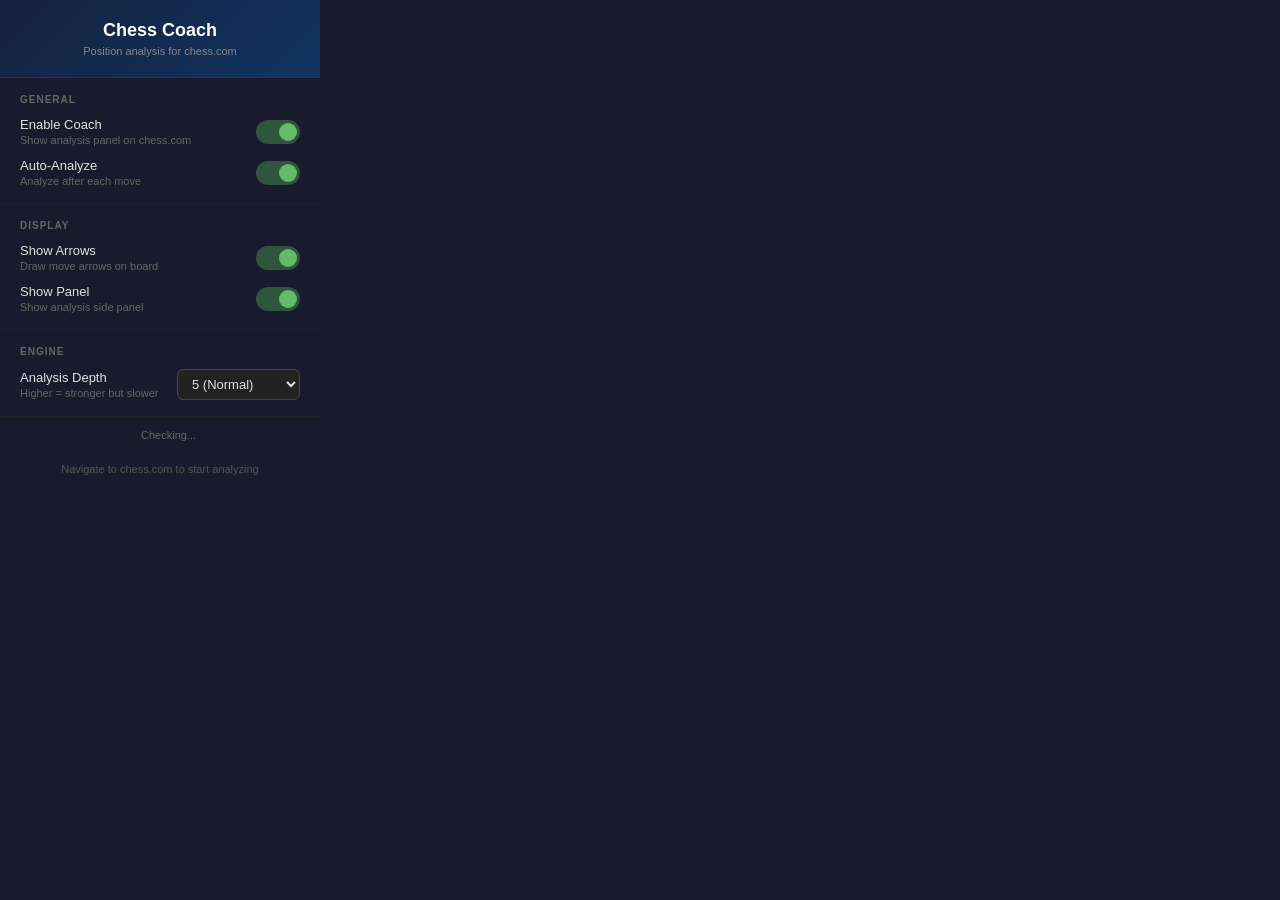
<file: chess-coach-extension/popup.html>
<!DOCTYPE html>
<html>
<head>
  <meta charset="UTF-8">
  <style>
    * { box-sizing: border-box; margin: 0; padding: 0; }

    body {
      width: 320px;
      font-family: -apple-system, BlinkMacSystemFont, 'Segoe UI', Roboto, sans-serif;
      background: #1a1a2e;
      color: #e0e0e0;
      padding: 0;
    }

    .header {
      background: linear-gradient(135deg, #16213e, #0f3460);
      padding: 20px;
      text-align: center;
      border-bottom: 1px solid #333;
    }

    .header h1 {
      font-size: 18px;
      font-weight: 700;
      color: #fff;
      margin-bottom: 4px;
    }

    .header p {
      font-size: 11px;
      color: #888;
    }

    .section {
      padding: 16px 20px;
      border-bottom: 1px solid #222;
    }

    .section-title {
      font-size: 10px;
      text-transform: uppercase;
      letter-spacing: 1px;
      color: #666;
      margin-bottom: 12px;
      font-weight: 600;
    }

    .setting {
      display: flex;
      justify-content: space-between;
      align-items: center;
      margin-bottom: 12px;
    }

    .setting:last-child { margin-bottom: 0; }

    .setting-label {
      font-size: 13px;
      font-weight: 500;
    }

    .setting-desc {
      font-size: 11px;
      color: #666;
      margin-top: 2px;
    }

    .toggle {
      position: relative;
      width: 44px;
      height: 24px;
      flex-shrink: 0;
    }

    .toggle input {
      opacity: 0;
      width: 0;
      height: 0;
    }

    .toggle-slider {
      position: absolute;
      inset: 0;
      background: #333;
      border-radius: 12px;
      cursor: pointer;
      transition: background 0.2s;
    }

    .toggle-slider::before {
      content: '';
      position: absolute;
      height: 18px;
      width: 18px;
      left: 3px;
      bottom: 3px;
      background: #888;
      border-radius: 50%;
      transition: transform 0.2s, background 0.2s;
    }

    .toggle input:checked + .toggle-slider {
      background: rgba(76, 175, 80, 0.4);
    }

    .toggle input:checked + .toggle-slider::before {
      transform: translateX(20px);
      background: #66bb6a;
    }

    select {
      background: #222;
      color: #e0e0e0;
      border: 1px solid #444;
      border-radius: 6px;
      padding: 6px 10px;
      font-size: 13px;
      cursor: pointer;
      outline: none;
    }

    select:focus {
      border-color: #66bb6a;
    }

    .status {
      padding: 12px 20px;
      text-align: center;
      font-size: 11px;
      color: #666;
    }

    .status-dot {
      display: inline-block;
      width: 8px;
      height: 8px;
      border-radius: 50%;
      margin-right: 6px;
      vertical-align: middle;
    }

    .status-dot.active { background: #66bb6a; }
    .status-dot.inactive { background: #f44336; }

    .keyboard-hint {
      padding: 10px 20px 14px;
      text-align: center;
      font-size: 11px;
      color: #555;
    }

    kbd {
      background: #333;
      border: 1px solid #444;
      border-radius: 4px;
      padding: 2px 6px;
      font-size: 10px;
      font-family: monospace;
    }
  </style>
</head>
<body>
  <div class="header">
    <h1>Chess Coach</h1>
    <p>Position analysis for chess.com</p>
  </div>

  <div class="section">
    <div class="section-title">General</div>
    <div class="setting">
      <div>
        <div class="setting-label">Enable Coach</div>
        <div class="setting-desc">Show analysis panel on chess.com</div>
      </div>
      <label class="toggle">
        <input type="checkbox" id="enabled" checked>
        <span class="toggle-slider"></span>
      </label>
    </div>
    <div class="setting">
      <div>
        <div class="setting-label">Auto-Analyze</div>
        <div class="setting-desc">Analyze after each move</div>
      </div>
      <label class="toggle">
        <input type="checkbox" id="autoAnalyze" checked>
        <span class="toggle-slider"></span>
      </label>
    </div>
  </div>

  <div class="section">
    <div class="section-title">Display</div>
    <div class="setting">
      <div>
        <div class="setting-label">Show Arrows</div>
        <div class="setting-desc">Draw move arrows on board</div>
      </div>
      <label class="toggle">
        <input type="checkbox" id="showArrows" checked>
        <span class="toggle-slider"></span>
      </label>
    </div>
    <div class="setting">
      <div>
        <div class="setting-label">Show Panel</div>
        <div class="setting-desc">Show analysis side panel</div>
      </div>
      <label class="toggle">
        <input type="checkbox" id="showPanel" checked>
        <span class="toggle-slider"></span>
      </label>
    </div>
  </div>

  <div class="section">
    <div class="section-title">Engine</div>
    <div class="setting">
      <div>
        <div class="setting-label">Analysis Depth</div>
        <div class="setting-desc">Higher = stronger but slower</div>
      </div>
      <select id="depth">
        <option value="3">3 (Fast)</option>
        <option value="4">4 (Quick)</option>
        <option value="5" selected>5 (Normal)</option>
        <option value="6">6 (Deep)</option>
        <option value="7">7 (Very Deep)</option>
      </select>
    </div>
  </div>

  <div class="status">
    <span class="status-dot" id="statusDot"></span>
    <span id="statusText">Checking...</span>
  </div>

  <div class="keyboard-hint">
    Navigate to chess.com to start analyzing
  </div>

  <script src="popup.js"></script>
</body>
</html>
</file>
